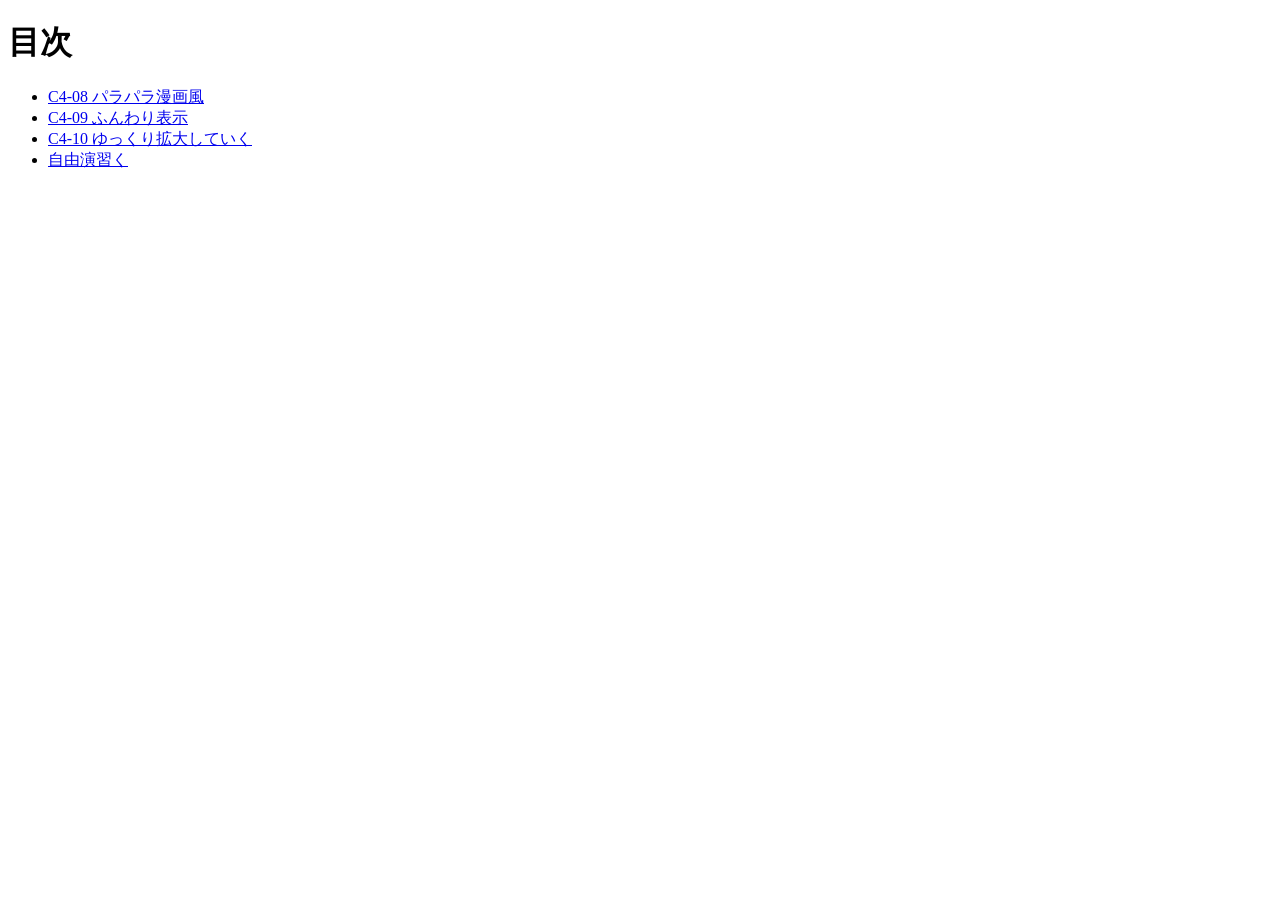
<file: index.html>
<!DOCTYPE html>
<html lang="ja">

<head>
    <meta charset="UTF-8">
    <title>20251212-js</title>
</head>

<body>
    <h1>目次</h1>
    <ul>
        <li><a href="C4-08/index.html">C4-08 パラパラ漫画風</a></li>
        <li><a href="C4-09/index.html">C4-09 ふんわり表示</a></li>
        <li><a href="C4-10/index.html">C4-10 ゆっくり拡大していく</a></li>
        <li><a href="custom/index.html">自由演習く</a></li>
    </ul>
</body>

</html>
</file>
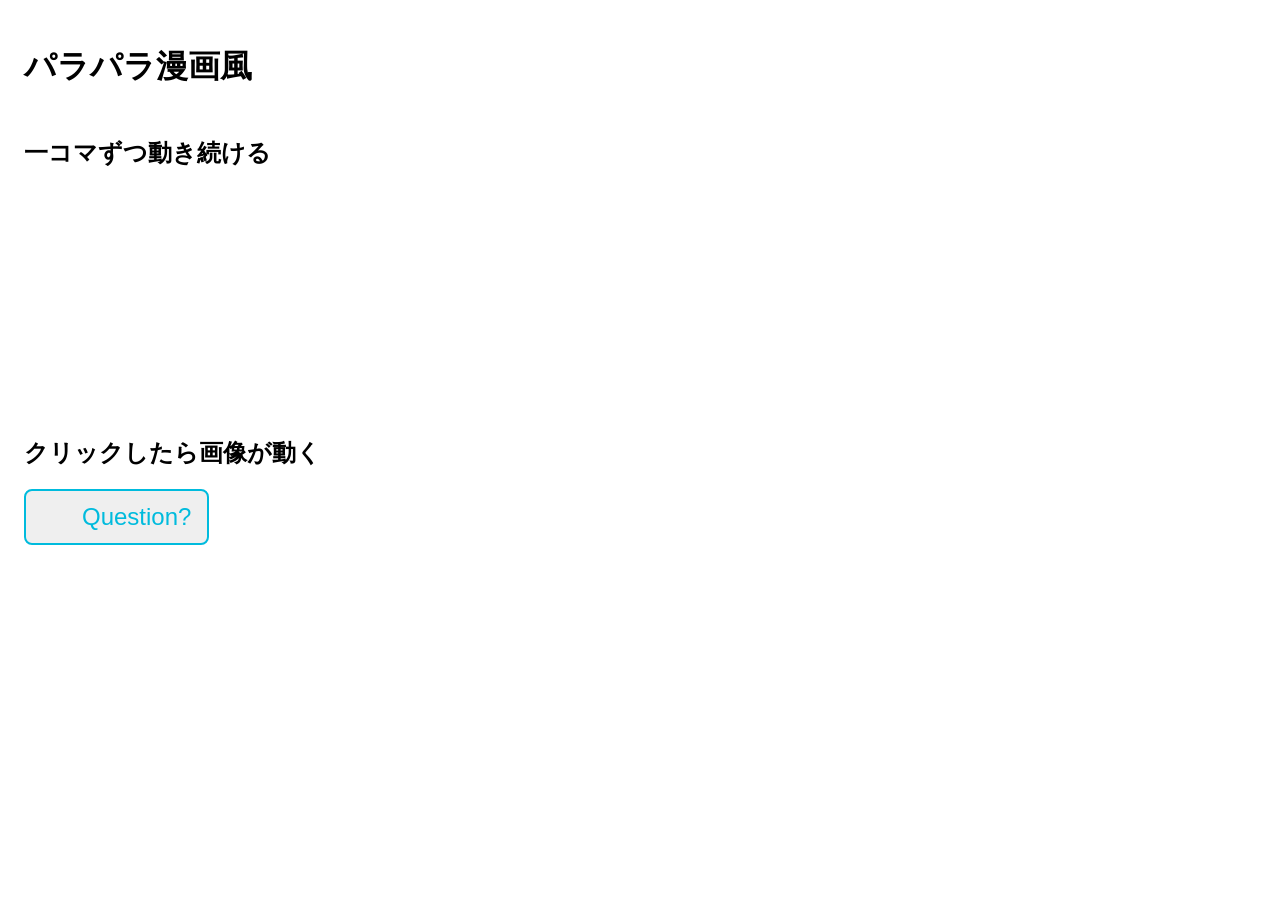
<file: C4-08/index.html>
<!DOCTYPE html>
<html lang="ja">

<head>
    <meta charset="UTF-8">
    <title>C</title>
    <link rel="stylesheet" href="style.css">
</head>

<body>
    <h1>パラパラ漫画風</h1>
    <h2>一コマずつ動き続ける</h2>
    <div class="steps"></div>

    <h2>クリックしたら画像が動く</h2>
    <button class="btn-question">
        <span></span>Question?
    </button>

    <script src="script.js"></script>
</body>

</html>
</file>
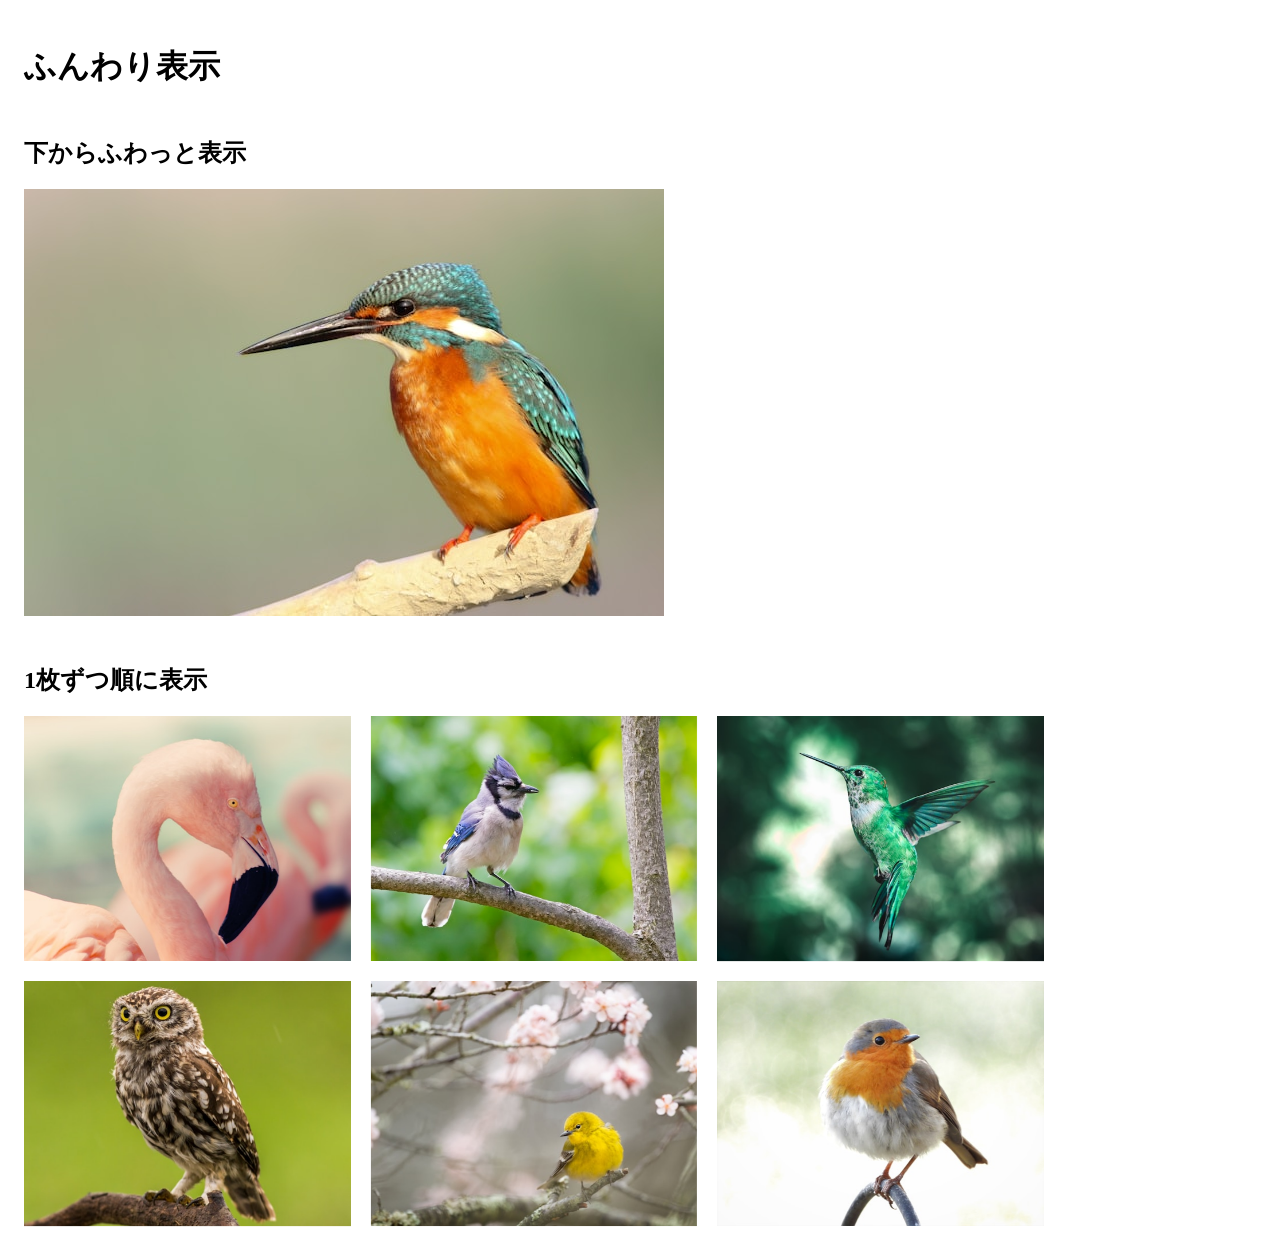
<file: C4-09/index.html>
<!DOCTYPE html>
<html lang="ja">
<head>
  <meta charset="UTF-8">
  <title>C</title>
  <link rel="stylesheet" href="style.css">
</head>
<body>
    <h1>ふんわり表示</h1>
<h2>下からふわっと表示</h2>
<img class="img-fadein" src="images/bird1.jpg" alt=''>

<h2>1枚ずつ順に表示</h2>
<div class="gallery">
    <img class="gallery-item" src="images/bird2.jpg" alt="">
    <img class="gallery-item" src="images/bird3.jpg" alt="">
    <img class="gallery-item" src="images/bird4.jpg" alt="">
    <img class="gallery-item" src="images/bird5.jpg" alt="">
    <img class="gallery-item" src="images/bird6.jpg" alt="">
    <img class="gallery-item" src="images/bird7.jpg" alt="">
</div>
  
  <script src="script.js"></script>
</body>
</html>
</file>
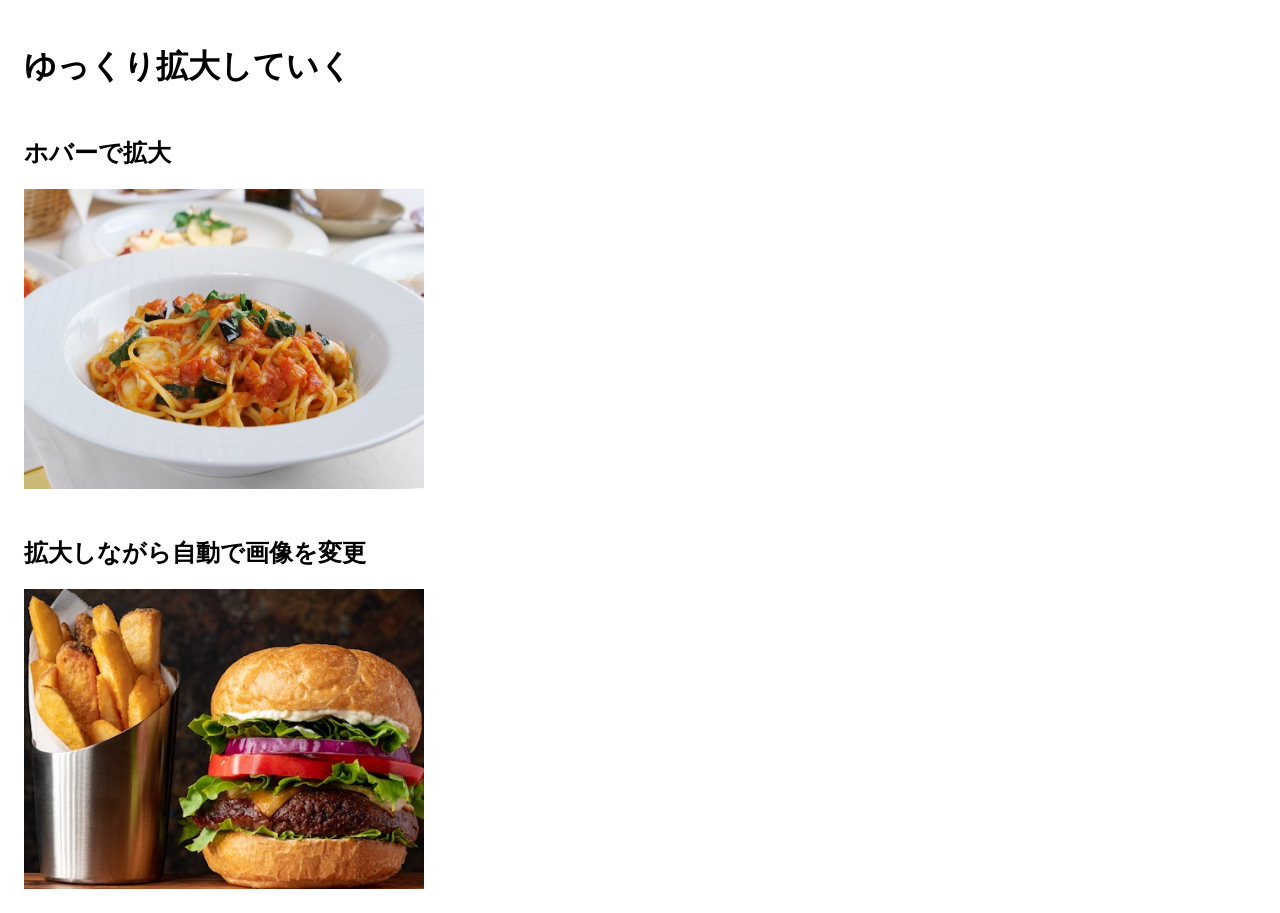
<file: C4-10/index.html>
<!DOCTYPE html>
<html lang="ja">
<head>
  <meta charset="UTF-8">
  <title>C</title>
  <link rel="stylesheet" href="style.css">
</head>
<body>
    <h1>ゆっくり拡大していく</h1>
<h2>ホバーで拡大</h2>
<div class="zoom">
  <img src="images/food1.jpg">
</div>

<h2>拡大しながら自動で画像を変更</h2>
<div class="gallery-container">
  <img class="gallery-item" src="images/food2.jpg">
  <img class="gallery-item" src="images/food3.jpg">
  <img class="gallery-item" src="images/food4.jpg">
</div>
  
  <script src="script.js"></script>
</body>
</html>
</file>
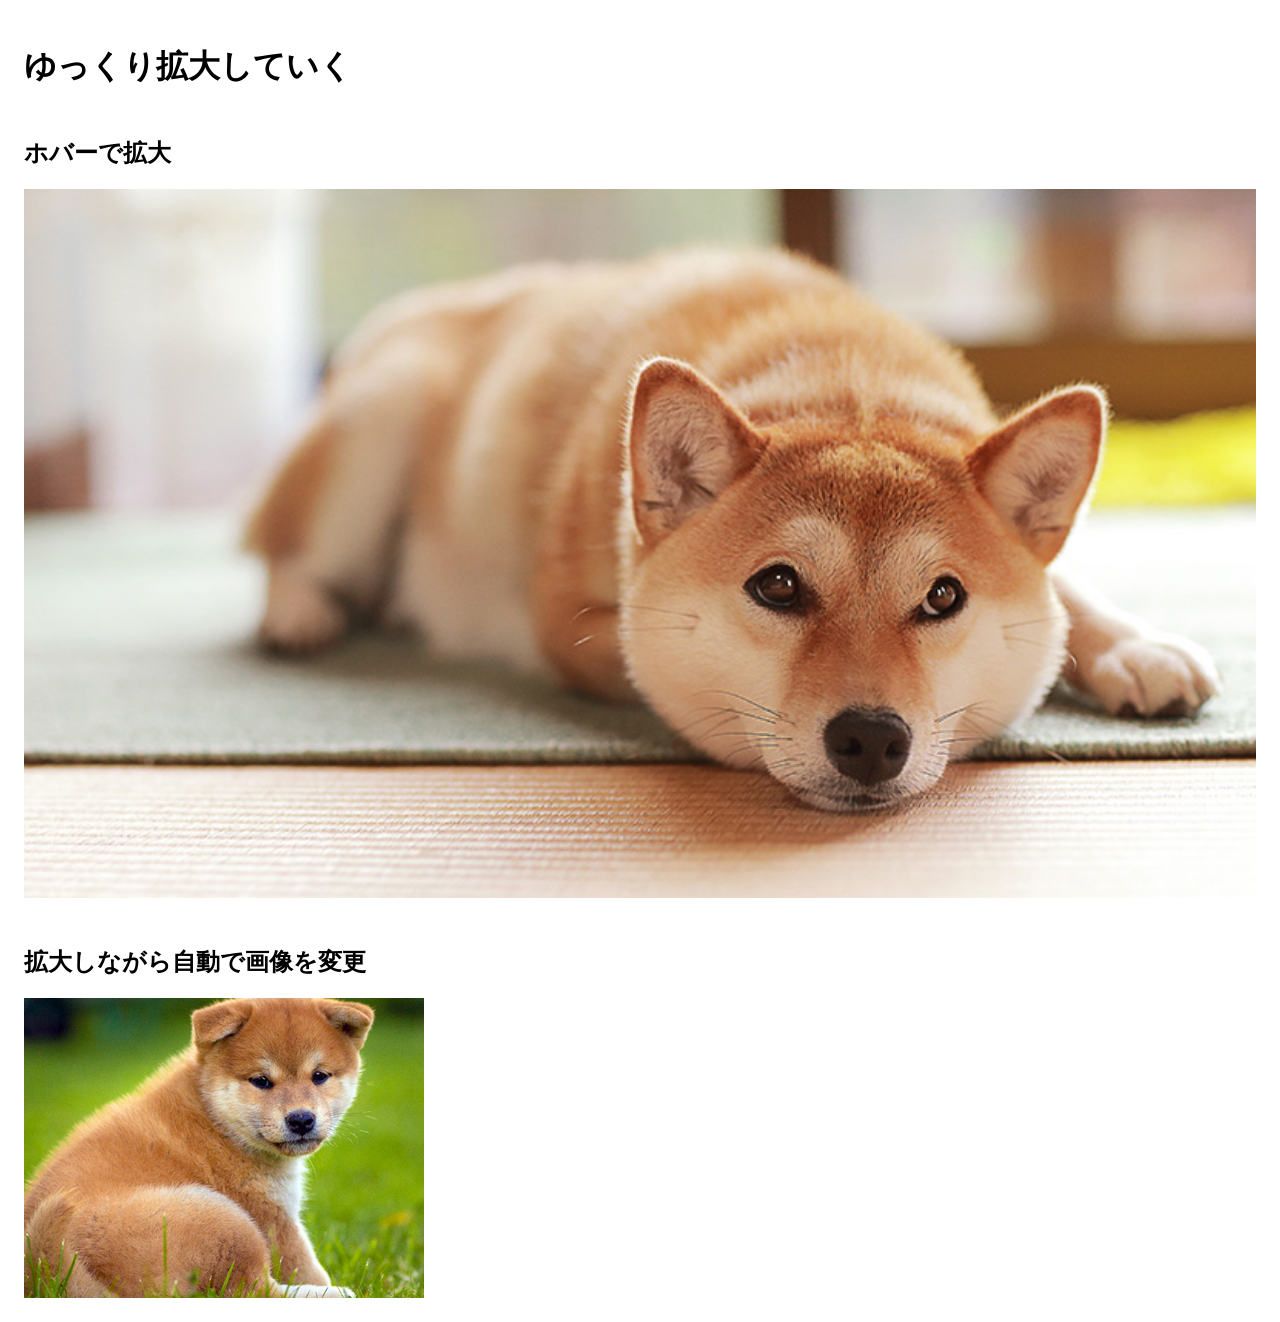
<file: custom/index.html>
<!DOCTYPE html>
<html lang="ja">
<head>
  <meta charset="UTF-8">
  <title>C</title>
  <link rel="stylesheet" href="style.css">
</head>
<body>

    <h1>ゆっくり拡大していく</h1>
<h2>ホバーで拡大</h2>
<div class="zoom">
  <img src='images/20211112chuo001.jpg' alt=''>
</div>

<h2>拡大しながら自動で画像を変更</h2>
<div class="gallery-container">
  <img class="gallery-item" src='images/AdobeStock_397179585.jpeg' alt=''>
  <img class="gallery-item" src='images/pixta_91536171_M.avif' alt=''>
  <img class="gallery-item" src='images/pomeranian_popular.jpg' alt=''>
</div>
  
  <script src="script.js"></script>
</body>
</html>
</file>
<file: C4-08/style.css>
@charset "utf-8";

/* 一コマずつ動き続ける */
.steps {
  background: url(https://assets.codepen.io/85188/wcb-chan-animation.svg) no-repeat;
  width: 200px;
  height: 200px;
  animation: smile .5s steps(4) alternate infinite;
}
.steps:hover {
  animation-play-state: paused;
}
@keyframes smile {
  to {
    background-position: -800px 0;
  }
}

/* クリックしたら画像が動く */
.btn-question {
  color: #0bd;
  border: 2px solid;
  border-radius: 8px;
  padding-right: 1rem;
  font-size: 1.5rem;
  cursor: pointer;
  display: flex;
  place-items: center;
}
.btn-question:hover {
  color: #0d9;
}
.btn-question span {
  background: url(https://assets.codepen.io/85188/question.svg) no-repeat;
  width: 50px;
  height: 50px;
  display: inline-block;
}
.animate span {
  animation: question .6s steps(24) forwards;
}
@keyframes question {
  to {
    background-position: -1200px 0;
  }
}

/* 基本スタイル */
body {
  padding: 1rem;
}
img {
  display: block;
}
h2 {
  margin-top: 3rem;
}
</file>
<file: C4-09/style.css>
@charset "utf-8";

* 下からふわっと表示 */
.img-fadein {
  opacity: 0;
  translate: 0 50px;
  animation: fadein 1s forwards;
}
@keyframes fadein {
  to {
    opacity: 1;
    translate: 0;
  }
}

/* 1枚ずつ順に表示 */
.gallery {
    display: grid;
    gap: 20px;
    grid-template-columns: repeat(auto-fit, minmax(300px, 1fr));
    max-width: 1020px;
}
.gallery-item {
    opacity: 0;
    width: 100%;
    aspect-ratio: 4 / 3;
    object-fit: cover;
}

/* 基本スタイル */
body {
  padding: 1rem;
}
img {
  display: block;
}
h2 {
  margin-top: 3rem;
}
</file>
<file: C4-10/style.css>
@charset "utf-8";

/* ホバーで拡大 */
.zoom {
  width: 400px;
  height: 300px;
  overflow: hidden;
}
.zoom img {
  width: 100%;
  height: 100%;
  transition: scale 1s;
}
.zoom img:hover {
  scale: 1.2;
}

/* 拡大しながら自動で画像を変更 */
.gallery-container {
  position: relative;
  width: 400px;
  height: 300px;
  overflow: hidden;
}
.gallery-item {
  position: absolute;
  top: 50%;
  left: 50%;
  width: 100%;
  height: 100%;
  object-fit: cover;
  translate: -50% -50%;
  opacity: 0;
  scale: 1;
  transition: opacity 1s, scale 4s;
}
.gallery-item.active {
  opacity: 1;
  scale: 1.2;
}

/* 基本スタイル */
body {
  padding: 1rem;
}
img {
  display: block;
}
h2 {
  margin-top: 3rem;
}
</file>
<file: custom/style.css>
@charset "utf-8";

* ホバーで拡大 */
.zoom {
  width: 400px;
  height: 300px;
  overflow: hidden;
}
.zoom img {
  width: 100%;
  height: 100%;
  transition: scale 1s;
}
.zoom img:hover {
  scale: 1.2;
}

/* 拡大しながら自動で画像を変更 */
.gallery-container {
  position: relative;
  width: 400px;
  height: 300px;
  overflow: hidden;
}
.gallery-item {
  position: absolute;
  top: 50%;
  left: 50%;
  width: 100%;
  height: 100%;
  object-fit: cover;
  translate: -50% -50%;
  opacity: 0;
  scale: 1;
  transition: opacity 1s, scale 4s;
}
.gallery-item.active {
  opacity: 1;
  scale: 1.2;
}

/* 基本スタイル */
body {
  padding: 1rem;
}
img {
  display: block;
}
h2 {
  margin-top: 3rem;
}
</file>
